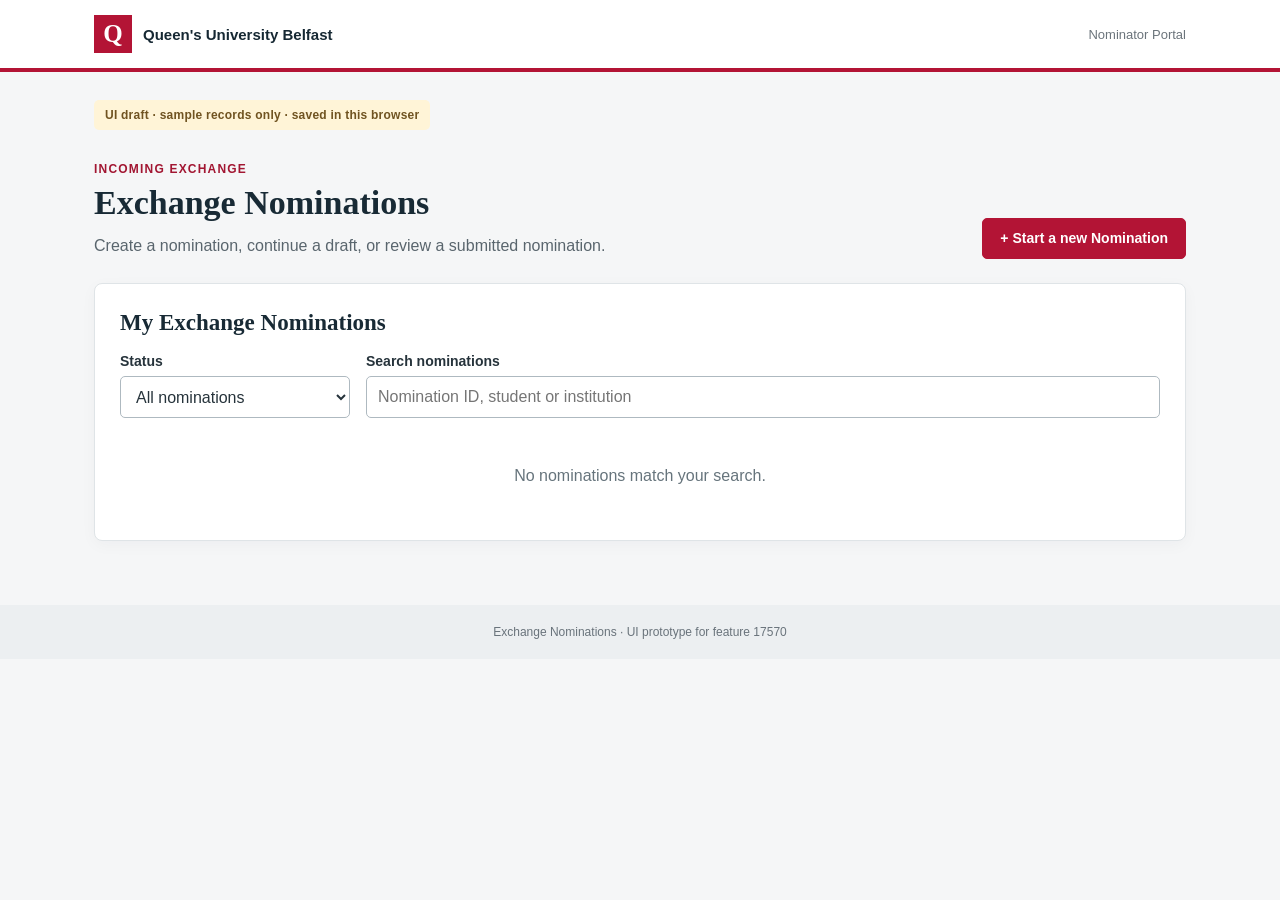
<file: IncomingExchangeNomination/index.html>
<!doctype html>
<html lang="en">
<head>
  <meta charset="utf-8">
  <meta name="viewport" content="width=device-width, initial-scale=1">
  <title>Exchange Nominations | QUB UI draft</title>
  <link rel="stylesheet" href="styles.css">
  <script src="app.js" defer></script>
</head>
<body>
  <header class="site-header">
    <div class="site-header__inner">
      <div class="brand"><span class="brand__mark">Q</span><span>Queen's University Belfast</span></div>
      <span class="header-label">Nominator Portal</span>
    </div>
  </header>

  <main class="page-shell">
    <div class="demo-notice" role="status">UI draft · sample records only · saved in this browser</div>
    <div id="app"></div>
  </main>

  <footer class="site-footer">Exchange Nominations · UI prototype for feature 17570</footer>
</body>
</html>
</file>
<file: IncomingExchangeNomination/styles.css>
:root {
  font-family: Arial, Helvetica, sans-serif;
  color: #26333b;
  background: #f5f6f7;
  font-synthesis: none;
}

* { box-sizing: border-box; }
body { margin: 0; min-width: 320px; }
button, input, select { font: inherit; }
button { cursor: pointer; }
a { color: #ad1734; }

.site-header { background: #fff; border-bottom: 4px solid #b31435; }
.site-header__inner { max-width: 1140px; margin: auto; padding: 15px 24px; display: flex; align-items: center; justify-content: space-between; gap: 20px; }
.brand { display: flex; align-items: center; gap: 11px; color: #162833; font-size: 15px; font-weight: 700; }
.brand__mark { width: 38px; height: 38px; display: grid; place-items: center; color: white; background: #b31435; font: 700 25px Georgia, serif; }
.header-label { color: #6b747b; font-size: 13px; }
.page-shell { max-width: 1140px; margin: 0 auto; padding: 28px 24px 64px; }
.demo-notice { display: inline-block; padding: 8px 11px; border-radius: 5px; background: #fff4d7; color: #705321; font-size: 12px; font-weight: 700; letter-spacing: .02em; }
.site-footer { padding: 20px; color: #69737b; background: #eceff1; text-align: center; font-size: 12px; }

.eyebrow { margin: 0 0 7px; color: #a21632; font-size: 12px; font-weight: 700; letter-spacing: .1em; text-transform: uppercase; }
h1 { margin: 0; color: #182a35; font: 700 34px/1.15 Georgia, serif; }
h2 { margin: 0 0 17px; color: #182a35; font: 700 23px/1.2 Georgia, serif; }
h3 { margin: 0 0 12px; color: #26333b; font-size: 16px; }
.lead { max-width: 720px; margin: 12px 0 0; color: #59656d; line-height: 1.55; }
.page-heading { display: flex; align-items: end; justify-content: space-between; gap: 20px; margin: 32px 0 24px; }
.page-heading__actions { display: flex; gap: 10px; flex-wrap: wrap; }
.button { border: 1px solid #b31435; border-radius: 5px; padding: 11px 17px; background: #b31435; color: #fff; font-size: 14px; font-weight: 700; line-height: 1.2; }
.button:hover { background: #92102b; }
.button--secondary { background: #fff; color: #a21632; }
.button--secondary:hover { background: #fff1f4; }
.button--quiet { border-color: #b7c0c6; background: #fff; color: #26333b; }
.button--quiet:hover { background: #f5f6f7; }
.button:disabled { cursor: not-allowed; opacity: .55; }
.text-button { border: 0; background: none; padding: 0; color: #a21632; font-weight: 700; text-decoration: underline; }

.panel { padding: 25px; border: 1px solid #dfe4e7; border-radius: 8px; background: #fff; box-shadow: 0 4px 16px rgba(20, 35, 45, .035); }
.toolbar { display: flex; flex-wrap: wrap; align-items: end; gap: 16px; margin-bottom: 19px; }
.toolbar .field { flex: 1 1 220px; margin: 0; }
.toolbar .field--short { max-width: 230px; }
.field-grid { display: grid; grid-template-columns: repeat(2, minmax(0, 1fr)); gap: 0 22px; }
.field { margin: 0 0 20px; }
.field--full { grid-column: 1 / -1; }
.field label { display: block; margin-bottom: 7px; font-size: 14px; font-weight: 700; }
.required { color: #b31435; }
.field input, .field select { width: 100%; min-height: 42px; padding: 9px 11px; border: 1px solid #aeb9c0; border-radius: 5px; background: #fff; color: #26333b; }
.field input:disabled { background: #f2f4f5; color: #53616a; }
.field input:focus, .field select:focus, .button:focus-visible, .text-button:focus-visible { outline: 3px solid #f0bd65; outline-offset: 2px; }
.hint { display: block; margin-top: 5px; color: #657078; font-size: 12px; line-height: 1.45; }
.field-error { display: block; margin-top: 5px; color: #a21632; font-size: 12px; font-weight: 700; }
[aria-invalid="true"] { border-color: #b31435 !important; }

.table-wrap { overflow-x: auto; }
table { width: 100%; border-collapse: collapse; text-align: left; }
th { padding: 13px 12px; border-bottom: 2px solid #dbe1e4; color: #58666e; font-size: 12px; text-transform: uppercase; letter-spacing: .04em; }
td { padding: 17px 12px; border-bottom: 1px solid #e8ecee; font-size: 14px; }
tr:last-child td { border-bottom: 0; }
.status { display: inline-block; padding: 5px 9px; border-radius: 20px; font-size: 12px; font-weight: 700; }
.status--draft { color: #755319; background: #fff1d6; }
.status--submitted { color: #176044; background: #e0f5e9; }
.empty-state { padding: 30px; color: #66747c; text-align: center; }

.wizard { display: grid; grid-template-columns: 238px minmax(0, 1fr); gap: 22px; align-items: start; }
.step-nav { padding: 22px 16px; border: 1px solid #dfe4e7; border-radius: 8px; background: #fff; }
.step-nav__title { margin: 0 0 13px 9px; color: #67737b; font-size: 11px; font-weight: 700; text-transform: uppercase; letter-spacing: .08em; }
.step-nav__item { display: flex; width: 100%; align-items: center; gap: 10px; padding: 11px 9px; border: 0; border-radius: 5px; background: none; color: #5d6870; text-align: left; font-size: 13px; font-weight: 700; }
.step-nav__item:hover:not(:disabled) { background: #f6f7f8; }
.step-nav__item[aria-current="step"] { background: #fff0f3; color: #9d1430; }
.step-nav__item:disabled { cursor: default; opacity: .65; }
.step-nav__number { flex: 0 0 25px; width: 25px; height: 25px; display: grid; place-items: center; border: 1px solid #c7d0d5; border-radius: 50%; font-size: 12px; }
[aria-current="step"] .step-nav__number { border-color: #b31435; background: #b31435; color: #fff; }
.section-intro { margin: 0 0 24px; color: #5d6870; line-height: 1.5; }
.section-count { margin: 0 0 9px; color: #a21632; font-size: 12px; font-weight: 700; text-transform: uppercase; letter-spacing: .08em; }
.form-actions { display: flex; align-items: center; justify-content: space-between; gap: 12px; padding-top: 20px; border-top: 1px solid #e2e7e9; }
.form-actions__right { margin-left: auto; }
.alert { margin: 0 0 20px; padding: 12px 14px; border-left: 4px solid #b31435; background: #fff1f3; color: #80213a; line-height: 1.45; }
.review-block { margin: 0 0 22px; padding: 18px; border: 1px solid #e1e6e8; border-radius: 6px; }
.review-block__heading { display: flex; justify-content: space-between; gap: 12px; }
.review-list { display: grid; grid-template-columns: minmax(130px, 220px) 1fr; gap: 8px 16px; margin: 0; font-size: 14px; }
.review-list dt { color: #69747a; }
.review-list dd { margin: 0; font-weight: 700; }
.confirmation { max-width: 670px; margin: 50px auto; text-align: center; }
.confirmation__icon { width: 62px; height: 62px; display: grid; place-items: center; margin: 0 auto 21px; border-radius: 50%; background: #e0f5e9; color: #176044; font-size: 35px; }
.confirmation p { line-height: 1.55; }
.confirmation__id { display: inline-block; margin: 10px 0 20px; padding: 11px 16px; border: 1px solid #dbe1e4; border-radius: 5px; font-weight: 700; }

@media (max-width: 760px) {
  .page-heading { align-items: start; flex-direction: column; }
  .wizard { grid-template-columns: 1fr; }
  .step-nav { padding: 12px; display: flex; overflow-x: auto; }
  .step-nav__title { display: none; }
  .step-nav__item { flex: 0 0 auto; width: auto; white-space: nowrap; }
  .field-grid { grid-template-columns: 1fr; }
  .field--full { grid-column: auto; }
  .review-list { grid-template-columns: 1fr; gap: 3px; }
  .review-list dd { margin-bottom: 10px; }
}
</file>
